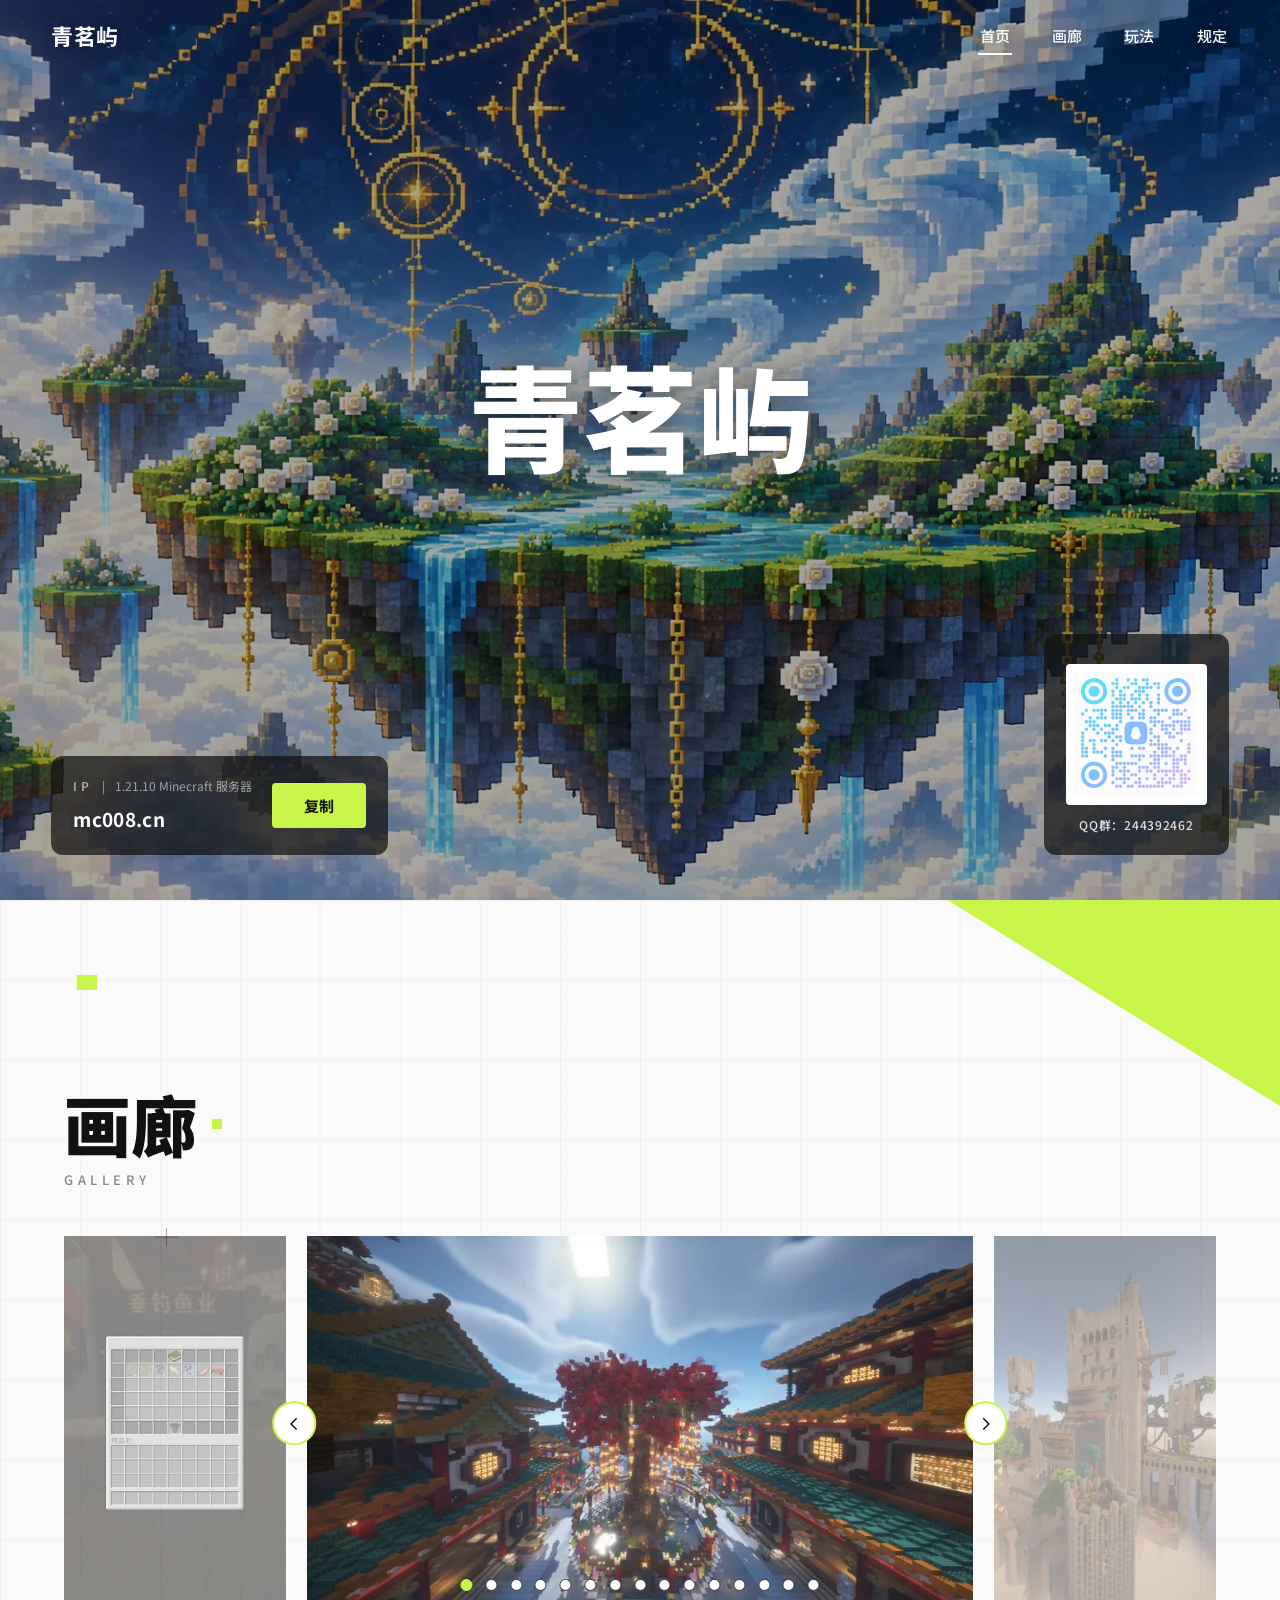
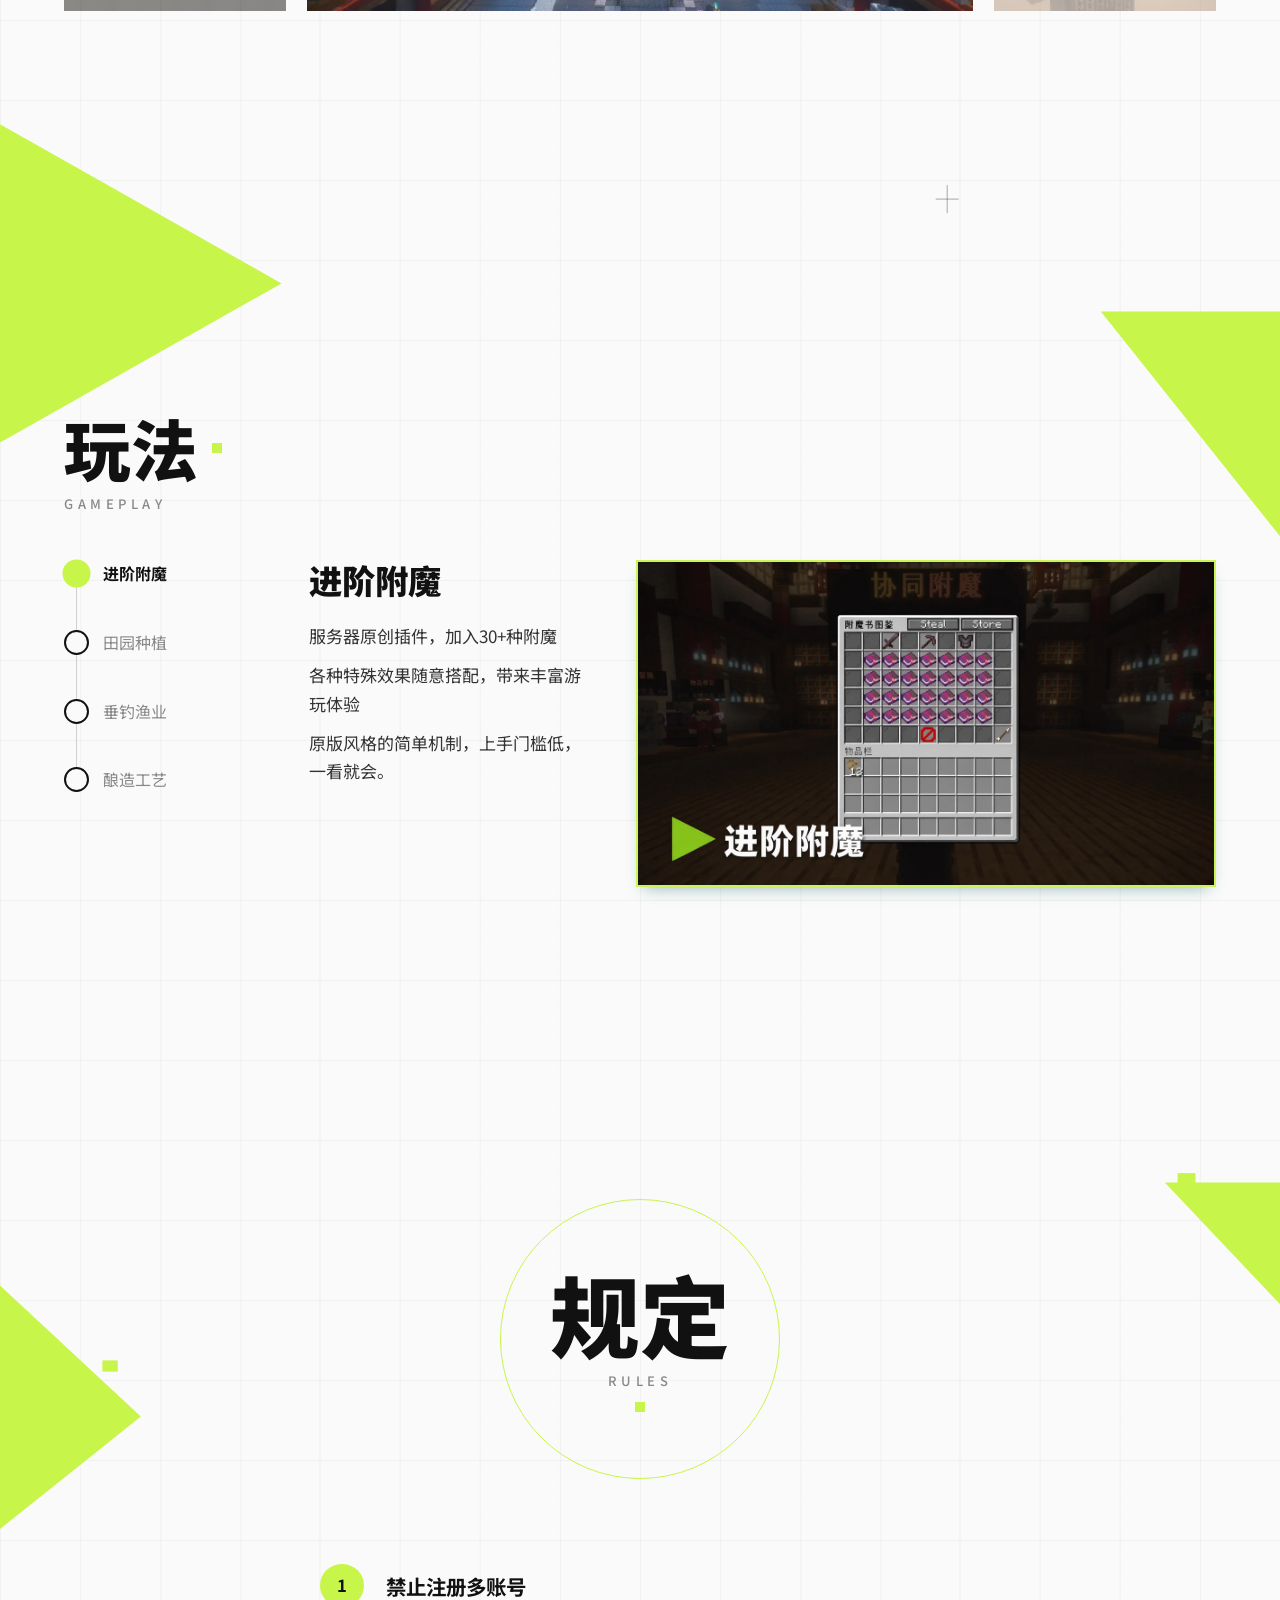
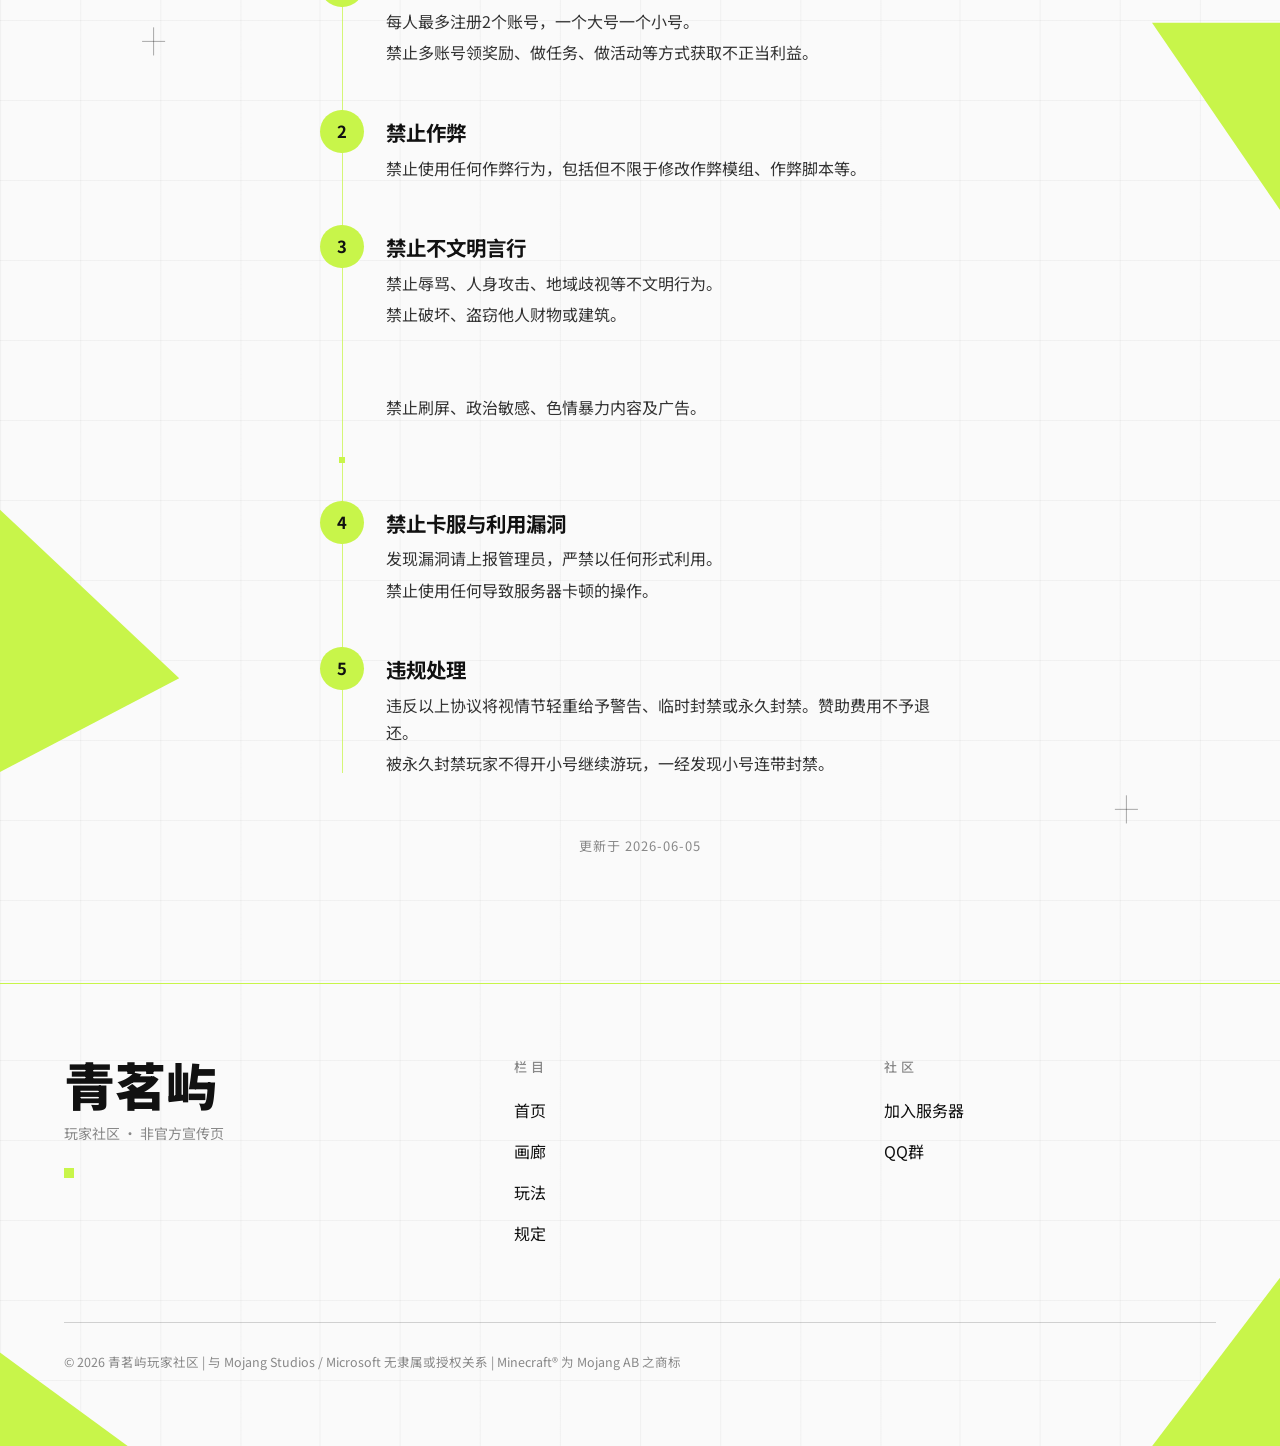
<file: index.html>
<!DOCTYPE html>
<html lang="zh-CN">
<head>
<meta charset="UTF-8">
<meta name="viewport" content="width=device-width, initial-scale=1, viewport-fit=cover">
<title>青茗屿 | 1.21.10 Minecraft 服务器 原版生存 独家协同附魔 非官方宣传网站</title>
<meta name="description" content="青茗屿是 1.21.10 Minecraft Java 版原版生存服务器，主打独家协同附魔、田园种植、垂钓渔业与酿造工艺。浏览主城实景与玩家建筑影像，查看玩法介绍与服务器规定，获取服务器 IP 和 QQ 群加入方式。">
<meta name="robots" content="index, follow, max-image-preview:large, max-snippet:-1">
<link rel="canonical" href="https://qingmingyu.com/">
<meta name="baidu-site-verification" content="codeva-jwwsiVfYbw">
<meta name="theme-color" content="#111111">
<link rel="icon" href="assets/favicon.svg" type="image/svg+xml">
<link rel="icon" href="assets/favicon-48.png" sizes="48x48" type="image/png">
<link rel="icon" href="assets/favicon-192.png" sizes="192x192" type="image/png">
<link rel="apple-touch-icon" href="assets/apple-touch-icon.png">

<meta property="og:type" content="website">
<meta property="og:site_name" content="青茗屿">
<meta property="og:title" content="青茗屿｜1.21.10 Minecraft 服务器 · 原版生存 · 独家协同附魔">
<meta property="og:description" content="青茗屿 1.21.10 Minecraft Java 版原版生存服务器：独家协同附魔、田园种植、垂钓、酿造。附主城影像、玩法与服务器规定，含服务器 IP 与 QQ 群。">
<meta property="og:url" content="https://qingmingyu.com/">
<meta property="og:image" content="https://qingmingyu.com/assets/hero.jpg">
<meta property="og:image:type" content="image/jpeg">
<meta property="og:image:width" content="1672">
<meta property="og:image:height" content="941">
<meta property="og:image:alt" content="青茗屿 Minecraft 服务器宣传画">
<meta property="og:locale" content="zh_CN">

<meta name="twitter:card" content="summary_large_image">
<meta name="twitter:title" content="青茗屿｜1.21.10 Minecraft 服务器 · 原版生存 · 独家协同附魔">
<meta name="twitter:description" content="青茗屿 1.21.10 Minecraft Java 版原版生存服务器：独家协同附魔、田园种植、垂钓、酿造。附主城影像、玩法与服务器规定，含服务器 IP 与 QQ 群。">
<meta name="twitter:image" content="https://qingmingyu.com/assets/hero.jpg">
<meta name="twitter:image:alt" content="青茗屿 Minecraft 服务器宣传画">

<link rel="preload" as="image" href="assets/hero.webp" imagesrcset="assets/hero-800.webp 800w, assets/hero.webp 1672w" imagesizes="100vw" type="image/webp" fetchpriority="high">
<link rel="preload" href="assets/fonts/noto-sans-sc.woff2" as="font" type="font/woff2" crossorigin>
<link rel="stylesheet" href="css/site.css">

<script type="application/ld+json">
{
  "@context": "https://schema.org",
  "@graph": [
    {
      "@type": "WebSite",
      "@id": "https://qingmingyu.com/#website",
      "url": "https://qingmingyu.com/",
      "name": "青茗屿",
      "alternateName": "青茗屿玩家社区",
      "inLanguage": "zh-CN",
      "description": "青茗屿是 1.21.10 Minecraft Java 版原版生存服务器，主打独家协同附魔、田园种植、垂钓渔业与酿造工艺。"
    },
    {
      "@type": "Organization",
      "@id": "https://qingmingyu.com/#organization",
      "name": "青茗屿玩家社区",
      "url": "https://qingmingyu.com/",
      "logo": {
        "@type": "ImageObject",
        "url": "https://qingmingyu.com/assets/logo.png",
        "width": 512,
        "height": 512
      },
      "disambiguatingDescription": "青茗屿玩家社区为非官方玩家组织，与 Mojang Studios、Microsoft 无隶属或授权关系。"
    },
    {
      "@type": "VideoGame",
      "@id": "https://qingmingyu.com/#server",
      "name": "青茗屿 Minecraft 服务器",
      "gamePlatform": ["PC", "Minecraft Java Edition 1.21.10"],
      "genre": ["沙盒", "生存", "多人"],
      "playMode": "MultiPlayer",
      "inLanguage": "zh-CN",
      "image": "https://qingmingyu.com/assets/hero.jpg",
      "description": "1.21.10 Minecraft Java 版原版生存服务器，独家协同附魔、田园种植、垂钓渔业与酿造工艺玩法。",
      "publisher": { "@id": "https://qingmingyu.com/#organization" }
    },
    {
      "@type": "ItemList",
      "@id": "https://qingmingyu.com/#gallery",
      "name": "青茗屿服务器影像",
      "numberOfItems": 15,
      "itemListElement": [
        { "@type": "ListItem", "position": 1, "item": { "@type": "ImageObject", "contentUrl": "https://qingmingyu.com/assets/gallery/01-spawn-1.jpg", "caption": "青茗屿服务器主城实景 1" } },
        { "@type": "ListItem", "position": 2, "item": { "@type": "ImageObject", "contentUrl": "https://qingmingyu.com/assets/gallery/02-castle.jpg", "caption": "青茗屿服务器玩家建筑 城堡" } },
        { "@type": "ListItem", "position": 3, "item": { "@type": "ImageObject", "contentUrl": "https://qingmingyu.com/assets/gallery/03-arena.jpg", "caption": "青茗屿服务器玩家建筑 天空之城竞技场" } },
        { "@type": "ListItem", "position": 4, "item": { "@type": "ImageObject", "contentUrl": "https://qingmingyu.com/assets/gallery/04-spawn-2.jpg", "caption": "青茗屿服务器主城实景 2" } },
        { "@type": "ListItem", "position": 5, "item": { "@type": "ImageObject", "contentUrl": "https://qingmingyu.com/assets/gallery/05-shop-build.jpg", "caption": "青茗屿服务器玩家建筑 商店" } },
        { "@type": "ListItem", "position": 6, "item": { "@type": "ImageObject", "contentUrl": "https://qingmingyu.com/assets/gallery/06-spawn-3.jpg", "caption": "青茗屿服务器主城实景 3" } },
        { "@type": "ListItem", "position": 7, "item": { "@type": "ImageObject", "contentUrl": "https://qingmingyu.com/assets/gallery/07-spawn-4.jpg", "caption": "青茗屿服务器主城实景 4" } },
        { "@type": "ListItem", "position": 8, "item": { "@type": "ImageObject", "contentUrl": "https://qingmingyu.com/assets/gallery/08-spawn-5.jpg", "caption": "青茗屿服务器主城实景 5" } },
        { "@type": "ListItem", "position": 9, "item": { "@type": "ImageObject", "contentUrl": "https://qingmingyu.com/assets/gallery/09-menu.jpg", "caption": "青茗屿服务器主菜单界面" } },
        { "@type": "ListItem", "position": 10, "item": { "@type": "ImageObject", "contentUrl": "https://qingmingyu.com/assets/gallery/10-warp.jpg", "caption": "青茗屿服务器公共传送点界面" } },
        { "@type": "ListItem", "position": 11, "item": { "@type": "ImageObject", "contentUrl": "https://qingmingyu.com/assets/gallery/11-enchant.jpg", "caption": "青茗屿服务器协同附魔界面" } },
        { "@type": "ListItem", "position": 12, "item": { "@type": "ImageObject", "contentUrl": "https://qingmingyu.com/assets/gallery/12-build-shop.jpg", "caption": "青茗屿服务器建材商店界面" } },
        { "@type": "ListItem", "position": 13, "item": { "@type": "ImageObject", "contentUrl": "https://qingmingyu.com/assets/gallery/13-sell.jpg", "caption": "青茗屿服务器每日出售界面" } },
        { "@type": "ListItem", "position": 14, "item": { "@type": "ImageObject", "contentUrl": "https://qingmingyu.com/assets/gallery/14-farm.jpg", "caption": "青茗屿服务器田园种植界面" } },
        { "@type": "ListItem", "position": 15, "item": { "@type": "ImageObject", "contentUrl": "https://qingmingyu.com/assets/gallery/15-fish.jpg", "caption": "青茗屿服务器钓鱼界面" } }
      ]
    }
  ]
}
</script>
</head>
<body>

<header class="site-nav on-hero" id="siteNav">
  <a class="brand" href="#top">青茗屿</a>
  <nav class="nav-links" aria-label="主导航">
    <a href="#top" data-nav="top" aria-current="true">首页</a>
    <a href="#gallery" data-nav="gallery">画廊</a>
    <a href="#gameplay" data-nav="gameplay">玩法</a>
    <a href="#rules" data-nav="rules">规定</a>
  </nav>
</header>

<main id="main">
<section class="hero" id="top" aria-label="青茗屿服务器简介">
  <picture>
    <source srcset="assets/hero-800.webp 800w, assets/hero.webp 1672w" sizes="100vw" type="image/webp">
    <img class="hero-media" src="assets/hero.jpg" srcset="assets/hero-800.jpg 800w, assets/hero.jpg 1672w" sizes="100vw" alt="青茗屿 Minecraft 服务器宣传画" width="1672" height="941" fetchpriority="high" decoding="async">
  </picture>
  <h1 class="hero-title">青茗屿<span class="sr-only">｜1.21.10 Minecraft 原版生存服务器</span></h1>
  <div class="hero-cards">
    <div class="hero-card ip-card">
      <div class="ip-copy">
        <div class="ip-kicker">
          <span class="card-label">IP</span>
          <span class="ip-sep" aria-hidden="true">|</span>
          <span class="ip-meta">1.21.10 Minecraft 服务器</span>
        </div>
        <p class="ip-value" id="ipValue">mc008.cn</p>
      </div>
      <button class="copy-btn" id="copyIp" type="button" data-ip="mc008.cn" aria-label="复制服务器地址">
        <span class="copy-btn-text">复制</span>
        <svg class="copy-btn-icon copy-btn-icon--copy" viewBox="0 0 24 24" fill="none" stroke="currentColor" stroke-width="2" stroke-linecap="round" stroke-linejoin="round" aria-hidden="true" focusable="false">
          <rect x="9" y="9" width="12" height="12" rx="2"/>
          <path d="M5 15H4a2 2 0 0 1-2-2V4a2 2 0 0 1 2-2h9a2 2 0 0 1 2 2v1"/>
        </svg>
        <svg class="copy-btn-icon copy-btn-icon--check" viewBox="0 0 24 24" fill="none" stroke="currentColor" stroke-width="2" stroke-linecap="round" stroke-linejoin="round" aria-hidden="true" focusable="false">
          <path d="M4 12.5 L9.5 18 L20 6.5"/>
        </svg>
      </button>
    </div>
    <div class="hero-card qr-card">
      <picture>
        <source srcset="assets/qq-qr.webp" type="image/webp">
        <img src="assets/qq-qr.png" alt="QQ 群二维码，群号 244392462" width="180" height="180">
      </picture>
      <span class="card-label qr-label">QQ群：244392462</span>
    </div>
  </div>
</section>

<div class="paper">
  <svg class="geometry" viewBox="0 0 100 400" preserveAspectRatio="none" aria-hidden="true" focusable="false">
    <polygon points="100,0 100,22 74,0" fill="#C8F54A"/>
    <polygon points="0,88 22,105 0,122" fill="#C8F54A"/>
    <polygon points="100,108 100,132 86,108" fill="#C8F54A"/>
    <polygon points="100,248 100,268 90,248" fill="#C8F54A"/>
    <polygon points="0,300 14,318 0,328" fill="#C8F54A"/>
    <polygon points="0,390 10,400 0,400" fill="#C8F54A"/>
    <polygon points="100,382 100,400 90,400" fill="#C8F54A"/>
    <polygon class="geo-narrow" points="100,201 100,214 91,201" fill="#C8F54A"/>
    <polygon class="geo-narrow" points="0,212 11,226 0,238" fill="#C8F54A"/>
    <rect x="6" y="8" width="1.6" height="1.6" fill="#C8F54A"/>
    <rect x="92" y="200" width="1.4" height="1.4" fill="#C8F54A"/>
    <rect x="8" y="220" width="1.2" height="1.2" fill="#C8F54A"/>
    <g class="geo-marks">
      <path d="M12.1 36 H13.9 M13 35 V37" />
      <path d="M73.1 96 H74.9 M74 94.5 V97.5" />
      <path d="M11.1 250 H12.9 M12 248.5 V251.5" />
      <path d="M87.1 332 H88.9 M88 330.5 V333.5" />
    </g>
  </svg>

  <section class="section" id="gallery" aria-labelledby="gallery-title">
    <div class="section-head">
      <div class="section-head-row">
        <h2 class="section-title" id="gallery-title">画廊</h2>
        <span class="section-mark" aria-hidden="true"></span>
      </div>
      <p class="section-en">GALLERY</p>
    </div>

    <div class="carousel" id="carousel" tabindex="0" role="group" aria-label="青茗屿服务器影像轮播">
      <div class="carousel-frame">
        <div class="carousel-side" aria-hidden="true">
          <picture>
            <source id="slidePrevWebp" srcset="assets/gallery/15-fish-800.webp" type="image/webp">
            <img id="slidePrev" src="assets/gallery/15-fish.jpg" alt="" width="1600" height="900" loading="lazy" decoding="async">
          </picture>
        </div>
        <figure class="carousel-main">
          <picture>
            <source id="slideMainWebp" srcset="assets/gallery/01-spawn-1-800.webp 800w, assets/gallery/01-spawn-1.webp 1600w" sizes="(max-width:768px) 100vw, 60vw" type="image/webp">
            <img id="slideMain" src="assets/gallery/01-spawn-1.jpg" alt="青茗屿服务器主城实景 1" width="1600" height="900" loading="lazy" decoding="async">
          </picture>
          <div class="carousel-dots" id="carouselDots" aria-label="选择影像"></div>
        </figure>
        <div class="carousel-side" aria-hidden="true">
          <picture>
            <source id="slideNextWebp" srcset="assets/gallery/02-castle-800.webp" type="image/webp">
            <img id="slideNext" src="assets/gallery/02-castle.jpg" alt="" width="1600" height="900" loading="lazy" decoding="async">
          </picture>
        </div>
      </div>
      <button class="carousel-arrow carousel-arrow--prev" id="carouselPrev" type="button" aria-label="上一张">
        <svg viewBox="0 0 24 24" aria-hidden="true" focusable="false"><path d="M15 5 L8 12 L15 19" fill="none" stroke="currentColor" stroke-width="2" stroke-linecap="square"/></svg>
      </button>
      <button class="carousel-arrow carousel-arrow--next" id="carouselNext" type="button" aria-label="下一张">
        <svg viewBox="0 0 24 24" aria-hidden="true" focusable="false"><path d="M9 5 L16 12 L9 19" fill="none" stroke="currentColor" stroke-width="2" stroke-linecap="square"/></svg>
      </button>
    </div>
  </section>

  <section class="section" id="gameplay" aria-labelledby="gameplay-title">
    <div class="section-head">
      <div class="section-head-row">
        <h2 class="section-title" id="gameplay-title">玩法</h2>
        <span class="section-mark" aria-hidden="true"></span>
      </div>
      <p class="section-en">GAMEPLAY</p>
    </div>

    <div class="gameplay-grid">
      <ol class="timeline" id="timeline">
        <li>
          <button class="timeline-btn" type="button" data-index="0" aria-pressed="true">
            <span class="dot" aria-hidden="true"></span>
            <span class="timeline-label">进阶附魔</span>
          </button>
        </li>
        <li>
          <button class="timeline-btn" type="button" data-index="1" aria-pressed="false">
            <span class="dot" aria-hidden="true"></span>
            <span class="timeline-label">田园种植</span>
          </button>
        </li>
        <li>
          <button class="timeline-btn" type="button" data-index="2" aria-pressed="false">
            <span class="dot" aria-hidden="true"></span>
            <span class="timeline-label">垂钓渔业</span>
          </button>
        </li>
        <li>
          <button class="timeline-btn" type="button" data-index="3" aria-pressed="false">
            <span class="dot" aria-hidden="true"></span>
            <span class="timeline-label">酿造工艺</span>
          </button>
        </li>
      </ol>

      <div class="gameplay-text">
        <h3 class="play-title" id="playTitle">进阶附魔</h3>
        <div class="play-lines" id="playLines">
          <p>服务器原创插件，加入30+种附魔</p>
          <p>各种特殊效果随意搭配，带来丰富游玩体验</p>
          <p>原版风格的简单机制，上手门槛低，一看就会。</p>
        </div>
      </div>

      <figure class="visual-slot">
        <picture>
          <source id="playVisualWebp" srcset="assets/gameplay/01-enchant-640.webp 640w, assets/gameplay/01-enchant.webp 1280w" sizes="(max-width:768px) 100vw, 55vw" type="image/webp">
          <img id="playVisual" src="assets/gameplay/01-enchant.png" alt="青茗屿服务器进阶附魔玩法" width="1280" height="720" loading="lazy" decoding="async">
        </picture>
      </figure>
    </div>

    <noscript>
      <div class="gameplay-noscript">
        <h3>青茗屿服务器玩法一览</h3>
        <section>
          <h4>进阶附魔</h4>
          <p>服务器原创插件，加入30+种附魔</p>
          <p>各种特殊效果随意搭配，带来丰富游玩体验</p>
          <p>原版风格的简单机制，上手门槛低，一看就会。</p>
        </section>
        <section>
          <h4>田园种植</h4>
          <p>带有四季变化的原创种植玩法</p>
          <p>靠轻松的收割成为服务器的大亨</p>
          <p>多种作物配有精美材质，拿来装饰也完全OK</p>
        </section>
        <section>
          <h4>垂钓渔业</h4>
          <p>休闲的钓鱼玩法</p>
          <p>通过精准的QTE钓上特殊鱼类</p>
          <p>享受休闲的钓鱼时光，顺便向大家炫耀钓上的大鱼吧！</p>
        </section>
        <section>
          <h4>酿造工艺</h4>
          <p>用田园种植产出的作物酿酒吧</p>
          <p>不同的作物组合会随机产生各种酒</p>
          <p>探索新的配方，获得更多有神奇功能的酒吧！</p>
        </section>
      </div>
    </noscript>
  </section>

  <section class="section" id="rules" aria-labelledby="rules-title">
    <div class="rules-head">
      <div class="rules-title-wrap">
        <span class="rules-ring" aria-hidden="true"></span>
        <div class="rules-title-inner">
          <h2 class="section-title rules-title" id="rules-title">规定</h2>
          <p class="section-en">RULES</p>
          <span class="section-mark" aria-hidden="true"></span>
        </div>
      </div>
    </div>

    <ol class="rules-list">
      <li>
        <span class="index" aria-hidden="true">1</span>
        <div class="rule-body">
          <p class="rule-text">禁止注册多账号</p>
          <p>每人最多注册2个账号，一个大号一个小号。</p>
          <p>禁止多账号领奖励、做任务、做活动等方式获取不正当利益。</p>
        </div>
      </li>
      <li>
        <span class="index" aria-hidden="true">2</span>
        <div class="rule-body">
          <p class="rule-text">禁止作弊</p>
          <p>禁止使用任何作弊行为，包括但不限于修改作弊模组、作弊脚本等。</p>
        </div>
      </li>
      <li>
        <span class="index" aria-hidden="true">3</span>
        <div class="rule-body">
          <p class="rule-text">禁止不文明言行</p>
          <p>禁止辱骂、人身攻击、地域歧视等不文明行为。</p>
          <p>禁止破坏、盗窃他人财物或建筑。</p>
          <p>禁止未经允许的攻击、骚扰或纠缠。</p>
          <p>请正确使用领地系统，管理方仅惩罚损害方，不承担恢复责任。</p>
          <p>禁止刷屏、政治敏感、色情暴力内容及广告。</p>
        </div>
      </li>
      <li>
        <span class="index" aria-hidden="true">4</span>
        <div class="rule-body">
          <p class="rule-text">禁止卡服与利用漏洞</p>
          <p>发现漏洞请上报管理员，严禁以任何形式利用。</p>
          <p>禁止使用任何导致服务器卡顿的操作。</p>
        </div>
      </li>
      <li>
        <span class="index" aria-hidden="true">5</span>
        <div class="rule-body">
          <p class="rule-text">违规处理</p>
          <p>违反以上协议将视情节轻重给予警告、临时封禁或永久封禁。赞助费用不予退还。</p>
          <p>被永久封禁玩家不得开小号继续游玩，一经发现小号连带封禁。</p>
        </div>
      </li>
    </ol>
    <p class="rules-updated">更新于 <time datetime="2026-06-05">2026-06-05</time></p>
  </section>

  <footer class="site-footer" id="footer">
    <div class="footer-main">
      <div class="footer-brand">
        <p class="footer-brand-name">青茗屿</p>
        <p class="footer-brand-sub">玩家社区 · 非官方宣传页</p>
        <span class="section-mark" aria-hidden="true"></span>
      </div>

      <nav class="footer-cols" aria-label="页脚导航">
        <div class="footer-col">
          <h3>栏目</h3>
          <ul>
            <li><a href="#top">首页</a></li>
            <li><a href="#gallery">画廊</a></li>
            <li><a href="#gameplay">玩法</a></li>
            <li><a href="#rules">规定</a></li>
          </ul>
        </div>
        <div class="footer-col">
          <h3>社区</h3>
          <ul>
            <li><a href="#top">加入服务器</a></li>
            <li><a href="#top">QQ群</a></li>
          </ul>
        </div>
      </nav>
    </div>

    <div class="footer-legal">
      <p>© 2026 青茗屿玩家社区 | 与 Mojang Studios / Microsoft 无隶属或授权关系 | Minecraft® 为 Mojang AB 之商标</p>
    </div>
  </footer>
</div>
</main>

<script src="js/site.js" defer></script>
</body>
</html>
</file>
<file: css/site.css>
@font-face{
  font-family:"Noto Sans SC";
  font-style:normal;
  font-weight:400 900;
  font-display:swap;
  src:url(../assets/fonts/noto-sans-sc.woff2) format("woff2");
}

:root{
  --lime:#C8F54A;
  --paper:#FAFAFA;
  --ink:#111111;
  --muted:#888888;
  --line:rgba(17,17,17,.18);
  --font:"Noto Sans SC","PingFang SC","Microsoft YaHei",sans-serif;
  --space:24px;
  --nav-h:72px;
}

*,*::before,*::after{box-sizing:border-box}

.sr-only{position:absolute;width:1px;height:1px;padding:0;margin:-1px;overflow:hidden;clip:rect(0,0,0,0);white-space:nowrap;border:0}

html{
  scroll-behavior:smooth;
  scroll-padding-top:var(--nav-h);
  -webkit-text-size-adjust:100%;
}

body{
  margin:0;
  font-family:var(--font);
  font-size:17px;
  line-height:1.7;
  color:var(--ink);
  background:var(--paper);
  font-variant-numeric:tabular-nums;
}

h1,h2,h3,p,ol,ul,figure{margin:0}
ol,ul{padding:0;list-style:none}
img{max-width:100%;display:block}
a{color:inherit;text-decoration:none}
button{font:inherit;color:inherit}

:focus-visible{outline:2px solid var(--ink);outline-offset:2px}

@media (prefers-reduced-motion: no-preference) {
  html.js-ok .rise:not(.is-in){
    opacity:0;
    transform:translateY(12px);
  }
  html.js-ok .rise.is-in{
    opacity:1;
    transform:translateY(0);
    transition:opacity .28s ease-out,transform .28s ease-out;
  }
}

/* ---------- navigation ---------- */

.site-nav{
  position:sticky;
  top:0;
  z-index:20;
  display:flex;
  align-items:center;
  justify-content:space-between;
  gap:16px;
  height:var(--nav-h);
  padding:0 clamp(20px,4vw,64px);
  padding-left:max(clamp(20px,4vw,64px), env(safe-area-inset-left, 0px));
  padding-right:max(clamp(20px,4vw,64px), env(safe-area-inset-right, 0px));
  color:var(--ink);
  background:transparent;
  transition:color .25s ease;
}

.site-nav.on-hero{
  color:#fff;
  text-shadow:0 1px 12px rgba(0,0,0,.35);
}

.brand{
  font-size:22px;
  font-weight:700;
  letter-spacing:.02em;
  white-space:nowrap;
  transition:opacity .15s ease;
}

.brand.is-away,
.nav-links.is-away{
  opacity:0;
  pointer-events:none;
}

.nav-links{
  display:flex;
  gap:clamp(18px,3vw,52px);
  transition:opacity .15s ease;
}

.nav-links a{
  position:relative;
  font-size:15px;
  font-weight:500;
  padding:6px 2px;
}

.nav-links a::after{
  content:"";
  position:absolute;
  left:0;
  right:0;
  bottom:0;
  height:2px;
  background:currentColor;
  transform:scaleX(0);
  transform-origin:left;
  transition:transform .2s ease;
}

.nav-links a[aria-current="true"]::after{transform:scaleX(1)}

/* ---------- hero ---------- */

.hero{
  position:relative;
  min-height:100vh;
  margin-top:calc(-1 * var(--nav-h));
  overflow:hidden;
  background:#1b1b1b;
}

.hero-media{
  position:absolute;
  inset:0;
  width:100%;
  height:100%;
  object-fit:cover;
  object-position:center;
  z-index:0;
}

.hero::after{
  content:"";
  position:absolute;
  inset:0;
  background:#000;
  opacity:.35;
  pointer-events:none;
  z-index:1;
}

.hero-title{
  position:absolute;
  inset:0;
  z-index:2;
  display:flex;
  align-items:center;
  justify-content:center;
  transform:translateY(-4%);
  color:#fff;
  font-size:clamp(56px,9vw,128px);
  font-weight:900;
  line-height:1;
  letter-spacing:0;
  text-shadow:0 2px 24px rgba(0,0,0,.35);
  pointer-events:none;
}

.hero-cards{
  position:absolute;
  left:0;
  right:0;
  bottom:0;
  z-index:2;
  display:flex;
  align-items:flex-end;
  justify-content:space-between;
  gap:18px;
  padding:0 clamp(20px,4vw,64px) clamp(24px,5vh,56px);
  padding-left:max(clamp(20px,4vw,64px), env(safe-area-inset-left, 0px));
  padding-right:max(clamp(20px,4vw,64px), env(safe-area-inset-right, 0px));
  padding-bottom:max(clamp(24px,5vh,56px), env(safe-area-inset-bottom, 0px));
}

.hero-card{
  background:rgba(17,17,17,.72);
  color:#fff;
  border-radius:12px;
  padding:20px 22px;
}

.card-label{
  display:block;
  font-size:12px;
  font-weight:500;
  letter-spacing:.28em;
  text-transform:uppercase;
  color:rgba(255,255,255,.65);
}

.ip-card{
  display:flex;
  align-items:center;
  gap:20px;
  width:max-content;
  max-width:min(520px,90vw);
}

.ip-copy{min-width:0}

.ip-kicker{
  display:flex;
  align-items:baseline;
  gap:10px;
}

.ip-kicker .card-label{display:inline}

.ip-sep,
.ip-meta{
  font-size:12px;
  font-weight:400;
  letter-spacing:0;
  color:rgba(255,255,255,.55);
}

.ip-value{
  margin:6px 0 0;
  font-family:var(--font);
  font-weight:700;
  font-size:19px;
  letter-spacing:.02em;
  word-break:break-all;
}

.copy-btn{
  display:inline-block;
  flex:none;
  background:var(--lime);
  color:#111;
  border:0;
  border-radius:4px;
  padding:10px 32px;
  font-size:15px;
  font-weight:700;
  cursor:pointer;
  transition:opacity .15s ease;
}

.copy-btn:hover{opacity:.85}

.copy-btn-icon{display:none;width:20px;height:20px}

.qr-card{
  display:flex;
  flex-direction:column;
  align-items:center;
  gap:10px;
  text-align:center;
}

.qr-card img{
  width:clamp(120px,11vw,180px);
  height:auto;
  border-radius:4px;
  background:#fff;
  padding:8px;
}

.qr-label{
  letter-spacing:.06em;
  text-transform:none;
  white-space:nowrap;
  color:rgba(255,255,255,.85);
}

/* ---------- paper ---------- */

.paper{
  position:relative;
  background-color:var(--paper);
  background-image:
    repeating-linear-gradient(to right,rgba(17,17,17,.04) 0 1px,transparent 1px 80px),
    repeating-linear-gradient(to bottom,rgba(17,17,17,.04) 0 1px,transparent 1px 80px);
}

.geometry{
  position:absolute;
  inset:0;
  width:100%;
  height:100%;
  z-index:0;
  pointer-events:none;
}

.geo-marks path{
  fill:none;
  stroke:rgba(17,17,17,.35);
  stroke-width:1;
  vector-effect:non-scaling-stroke;
}

/* ---------- shared section shell ---------- */

.section{
  position:relative;
  z-index:1;
  display:flex;
  flex-direction:column;
  justify-content:center;
  min-height:100vh;
  padding:clamp(80px,11vh,140px) clamp(20px,5vw,72px);
  padding-left:max(clamp(20px,5vw,72px), env(safe-area-inset-left, 0px));
  padding-right:max(clamp(20px,5vw,72px), env(safe-area-inset-right, 0px));
  background:transparent;
}

.section-head{margin-bottom:clamp(28px,5vh,58px)}

.section-head-row{
  display:flex;
  align-items:center;
  gap:14px;
}

.section-title{
  font-size:clamp(44px,5.2vw,76px);
  font-weight:900;
  line-height:1.05;
  letter-spacing:0;
}

.section-mark{
  display:block;
  flex:none;
  width:10px;
  height:10px;
  background:var(--lime);
}

.section-en{
  margin-top:10px;
  font-size:13px;
  font-weight:500;
  letter-spacing:.35em;
  color:var(--muted);
}

/* ---------- gallery ---------- */

.carousel{
  position:relative;
  width:100%;
}

.carousel-frame{
  display:grid;
  grid-template-columns:1fr 3fr 1fr;
  gap:clamp(12px,1.6vw,26px);
  align-items:stretch;
}

.carousel-main{
  position:relative;
  margin:0;
  overflow:hidden;
  aspect-ratio:16/9;
}

.carousel-main img{
  width:100%;
  height:100%;
  object-fit:cover;
  display:block;
  background:#e9e9e9;
}

.carousel-side{
  position:relative;
  overflow:hidden;
}

.carousel-side img{
  position:absolute;
  inset:0;
  width:100%;
  height:100%;
  object-fit:cover;
  opacity:.5;
}

.carousel-dots{
  position:absolute;
  left:50%;
  bottom:clamp(10px,1.6vw,20px);
  transform:translateX(-50%);
  display:flex;
  gap:clamp(8px,1vw,14px);
  z-index:2;
}

.carousel-dot{
  width:12px;
  height:12px;
  padding:0;
  border-radius:50%;
  border:1.5px solid rgba(17,17,17,.75);
  background:#fff;
  cursor:pointer;
  transition:background .15s ease,border-color .15s ease;
}

.carousel-dot[aria-current="true"]{
  background:var(--lime);
  border-color:var(--lime);
}

.carousel-arrow{
  position:absolute;
  top:50%;
  width:clamp(40px,3.4vw,52px);
  aspect-ratio:1;
  display:grid;
  place-items:center;
  padding:0;
  border:2px solid var(--lime);
  border-radius:50%;
  background:#fff;
  color:var(--ink);
  cursor:pointer;
  transform:translate(-50%,-50%);
  transition:transform .18s ease;
  z-index:2;
}

.carousel-arrow svg{width:44%;height:44%}
.carousel-arrow--prev{left:20%}
.carousel-arrow--next{left:80%}
.carousel-arrow:hover{transform:translate(-50%,-50%) scale(1.06)}

/* ---------- gameplay ---------- */

.gameplay-grid{
  display:grid;
  grid-template-columns:.7fr 1fr 2.1fr;
  gap:clamp(28px,4vw,72px);
  align-items:start;
}

.timeline{position:relative}

.timeline::before{
  content:"";
  position:absolute;
  left:12px;
  top:14px;
  bottom:14px;
  width:1px;
  background:var(--line);
}

.timeline li{margin-bottom:clamp(28px,4.6vh,52px)}
.timeline li:last-child{margin-bottom:0}

.timeline-btn{
  position:relative;
  display:flex;
  align-items:center;
  gap:14px;
  width:100%;
  padding:0;
  border:0;
  background:none;
  text-align:left;
  cursor:pointer;
}

.dot{
  position:relative;
  z-index:1;
  flex:none;
  width:25px;
  height:25px;
  border:2px solid var(--ink);
  border-radius:50%;
  background:var(--paper);
  transition:background .18s ease,border-color .18s ease,transform .18s ease;
}

.timeline-btn[aria-pressed="true"] .dot{
  background:var(--lime);
  border-color:var(--lime);
  transform:scale(1.12);
}

.timeline-label{
  font-size:16px;
  color:var(--muted);
  transition:color .18s ease;
}

.timeline-btn[aria-pressed="true"] .timeline-label{
  color:var(--ink);
  font-weight:700;
}

.play-title{
  font-size:clamp(28px,2.6vw,42px);
  font-weight:900;
  line-height:1.2;
  margin-bottom:clamp(16px,2.4vh,28px);
}

.play-lines p{
  font-size:17px;
  color:#333;
  margin-bottom:10px;
}

.visual-slot{
  position:relative;
  overflow:hidden;
  width:100%;
  aspect-ratio:16/9;
  margin:0;
  border:2px solid rgba(200,245,74,.9);
  background:#e9e9e9;
  box-shadow:0 8px 16px -8px rgba(14,92,88,.45);
}

.visual-slot img{
  width:100%;
  height:100%;
  object-fit:cover;
  display:block;
}

.carousel-main picture,
.visual-slot picture,
.qr-card picture{display:contents}

/* ---------- rules ---------- */

#rules{
  align-items:center;
  text-align:center;
  padding-bottom:clamp(96px,14vh,180px);
}

.rules-head{
  display:flex;
  flex-direction:column;
  align-items:center;
  margin-bottom:clamp(40px,7vh,84px);
}

.rules-title-wrap{
  position:relative;
  display:grid;
  place-items:center;
}

.rules-ring{
  grid-area:1/1;
  width:min(280px,58vw);
  aspect-ratio:1;
  border:1.5px solid var(--lime);
  border-radius:50%;
}

.rules-title-inner{
  grid-area:1/1;
  position:relative;
  z-index:1;
  display:flex;
  flex-direction:column;
  align-items:center;
  gap:10px;
}

.rules-title{font-size:clamp(60px,7vw,110px)}

.rules-title-inner .section-en{margin-top:0}

.rules-list{
  position:relative;
  width:min(640px,100%);
  margin-inline:auto;
  text-align:left;
}

.rules-list::before{
  content:"";
  position:absolute;
  left:clamp(20px,1.7vw,24px);
  top:26px;
  bottom:26px;
  width:1px;
  background:rgba(200,245,74,.75);
}

.rules-list li{
  position:relative;
  z-index:1;
  display:flex;
  align-items:flex-start;
  gap:22px;
  padding-block:clamp(16px,2.4vh,26px);
}

.rules-list li:nth-child(4){margin-top:clamp(26px,4vh,44px)}

.rules-list li:nth-child(4)::before{
  content:"";
  position:absolute;
  left:clamp(20px,1.7vw,24px);
  top:calc(-1 * clamp(16px,2.4vh,26px));
  width:6px;
  height:6px;
  margin-left:-3px;
  background:var(--lime);
}

.index{
  flex:none;
  display:grid;
  place-items:center;
  width:clamp(40px,3.4vw,48px);
  aspect-ratio:1;
  border-radius:50%;
  background:var(--lime);
  color:#111;
  font-size:clamp(16px,1.3vw,19px);
  font-weight:700;
  line-height:1;
}

.rule-body{min-width:0;padding-top:8px}

.rule-body p{
  font-size:clamp(15px,1.25vw,17px);
  line-height:1.7;
  color:#333;
}

.rule-body p + p{margin-top:4px}

.rule-body .rule-text{
  font-size:clamp(18px,1.6vw,22px);
  font-weight:700;
  line-height:1.4;
  margin-bottom:8px;
  color:var(--ink);
}

.rules-updated{
  margin-top:clamp(28px,4vh,48px);
  font-size:13px;
  letter-spacing:.08em;
  color:var(--muted);
}

/* ---------- footer ---------- */

.site-footer{
  position:relative;
  z-index:1;
  padding:clamp(56px,8vh,96px) clamp(20px,5vw,72px) clamp(56px,8vh,96px);
  padding-left:max(clamp(20px,5vw,72px), env(safe-area-inset-left, 0px));
  padding-right:max(clamp(20px,5vw,72px), env(safe-area-inset-right, 0px));
  padding-bottom:max(clamp(56px,8vh,96px), env(safe-area-inset-bottom, 0px));
  border-top:1px solid var(--lime);
  background:transparent;
}

.footer-main{
  display:grid;
  grid-template-columns:1.1fr 2fr;
  gap:clamp(36px,5vw,80px);
  padding-bottom:clamp(48px,7vh,88px);
}

.footer-brand-name{
  font-size:clamp(38px,4vw,60px);
  font-weight:900;
  line-height:1.1;
}

.footer-brand-sub{
  margin-top:10px;
  font-size:14px;
  color:var(--muted);
}

.footer-brand .section-mark{margin-top:22px}

.footer-cols{
  display:grid;
  grid-template-columns:repeat(2,1fr);
  gap:clamp(20px,3vw,48px);
}

.footer-col h3{
  margin-bottom:18px;
  font-size:13px;
  font-weight:500;
  letter-spacing:.28em;
  color:var(--muted);
}

.footer-col li{margin-bottom:12px}

.footer-col a{
  font-size:16px;
  transition:opacity .15s ease;
}

.footer-col a:hover{text-decoration:underline}

.footer-legal{
  padding-top:clamp(20px,3vh,32px);
  border-top:1px solid var(--line);
  font-size:12.5px;
  line-height:1.9;
  color:var(--muted);
}

/* ---------- responsive ---------- */

@media (max-width:768px) and (orientation:portrait){
  :root{--nav-h:60px}

  body{font-size:16px}

  .site-nav{padding:0 18px}
  .brand{font-size:19px}
  .nav-links{gap:16px}
  .nav-links a{font-size:13.5px;padding:5px 1px}

  .hero-cards{
    flex-direction:column;
    align-items:stretch;
    gap:12px;
    padding:0 18px 24px;
    padding-bottom:max(24px, env(safe-area-inset-bottom, 0px));
  }

  .ip-card{width:auto;max-width:none}
  .ip-value{font-size:17px}
  .ip-kicker{gap:8px;white-space:nowrap}

  .copy-btn{
    width:46px;
    height:46px;
    margin-left:auto;
    padding:0;
    display:grid;
    place-items:center;
    background:transparent;
    color:#fff;
  }
  .copy-btn:hover{opacity:1}
  .copy-btn-text{display:none}
  .copy-btn-icon{width:24px;height:24px}
  .copy-btn-icon--copy{display:block}
  .copy-btn.is-copied .copy-btn-icon--copy{display:none}
  .copy-btn.is-copied .copy-btn-icon--check{display:block}

  .qr-card{
    flex-direction:row;
    align-items:center;
    justify-content:flex-start;
    gap:16px;
    text-align:left;
  }

  .qr-card img{width:92px}

  .section{padding:56px 18px;min-height:auto}
  .section-title{font-size:clamp(38px,11vw,56px)}

  .section-head{margin-bottom:clamp(24px,4vh,40px)}

  .carousel-frame{grid-template-columns:1fr;gap:0}
  .carousel-side{display:none}
  .carousel-arrow{width:38px;border-width:2px}
  .carousel-arrow--prev{left:30px}
  .carousel-arrow--next{left:calc(100% - 30px)}
  .carousel-dot{width:9px;height:9px;border-width:1.2px}

  .gameplay-grid{grid-template-columns:1fr;gap:34px}

  .timeline{display:grid;grid-template-columns:repeat(4,1fr);gap:8px}
  .timeline li{margin-bottom:0}
  .timeline::before{
    left:12px;
    right:12px;
    top:12px;
    bottom:auto;
    width:auto;
    height:1px;
  }
  .timeline-btn{flex-direction:column;align-items:flex-start;gap:9px}
  .timeline-label{font-size:12.5px}

  .rules-list li{gap:16px}
  .rule-body .rule-text{font-size:17px}
  .rule-body p{font-size:15px}

  .footer-main{grid-template-columns:1fr;gap:36px}
  .footer-cols{gap:16px}
  .footer-col h3{font-size:12px;letter-spacing:.2em;margin-bottom:12px}
  .footer-col li{margin-bottom:9px}
  .footer-col a{font-size:14px}
  .footer-legal{font-size:11.5px}

  .geo-narrow{display:none}
  .geo-marks{display:none}
}

@media (prefers-reduced-motion:reduce){
  html{scroll-behavior:auto}
  *,*::before,*::after{
    animation-duration:.001ms!important;
    transition-duration:.001ms!important;
  }
}
</file>
